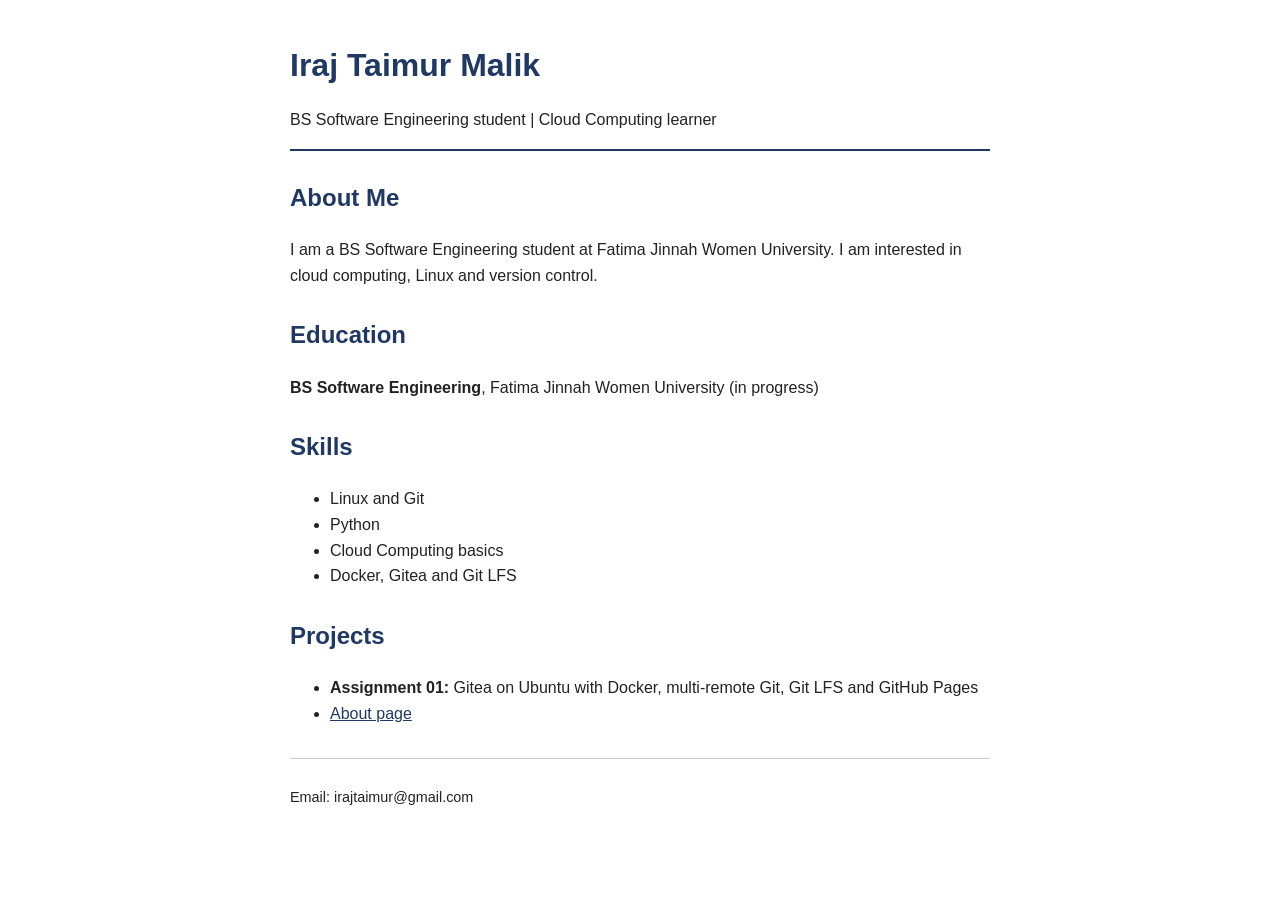
<file: index.html>
<!DOCTYPE html>
<html lang="en">
<head>
  <meta charset="UTF-8">
  <meta name="viewport" content="width=device-width, initial-scale=1">
  <title>Iraj Taimur Malik | Portfolio</title>
  <link rel="stylesheet" href="styles.css">
</head>
<body>
  <header>
    <h1>Iraj Taimur Malik</h1>
    <p>BS Software Engineering student | Cloud Computing learner</p>
  </header>

  <main>
    <section>
      <h2>About Me</h2>
      <p>I am a BS Software Engineering student at Fatima Jinnah Women University. I am interested in cloud computing, Linux and version control.</p>
    </section>

    <section>
      <h2>Education</h2>
      <p><strong>BS Software Engineering</strong>, Fatima Jinnah Women University (in progress)</p>
    </section>

    <section>
      <h2>Skills</h2>
      <ul>
        <li>Linux and Git</li>
        <li>Python</li>
        <li>Cloud Computing basics</li>
        <li>Docker, Gitea and Git LFS</li>
      </ul>
    </section>

    <section>
      <h2>Projects</h2>
      <ul>
        <li><strong>Assignment 01:</strong> Gitea on Ubuntu with Docker, multi-remote Git, Git LFS and GitHub Pages</li>
        <li><a href="about.html">About page</a></li>
      </ul>
    </section>
  </main>

  <footer>
    <p>Email: irajtaimur@gmail.com</p>
  </footer>
</body>
</html>
</file>
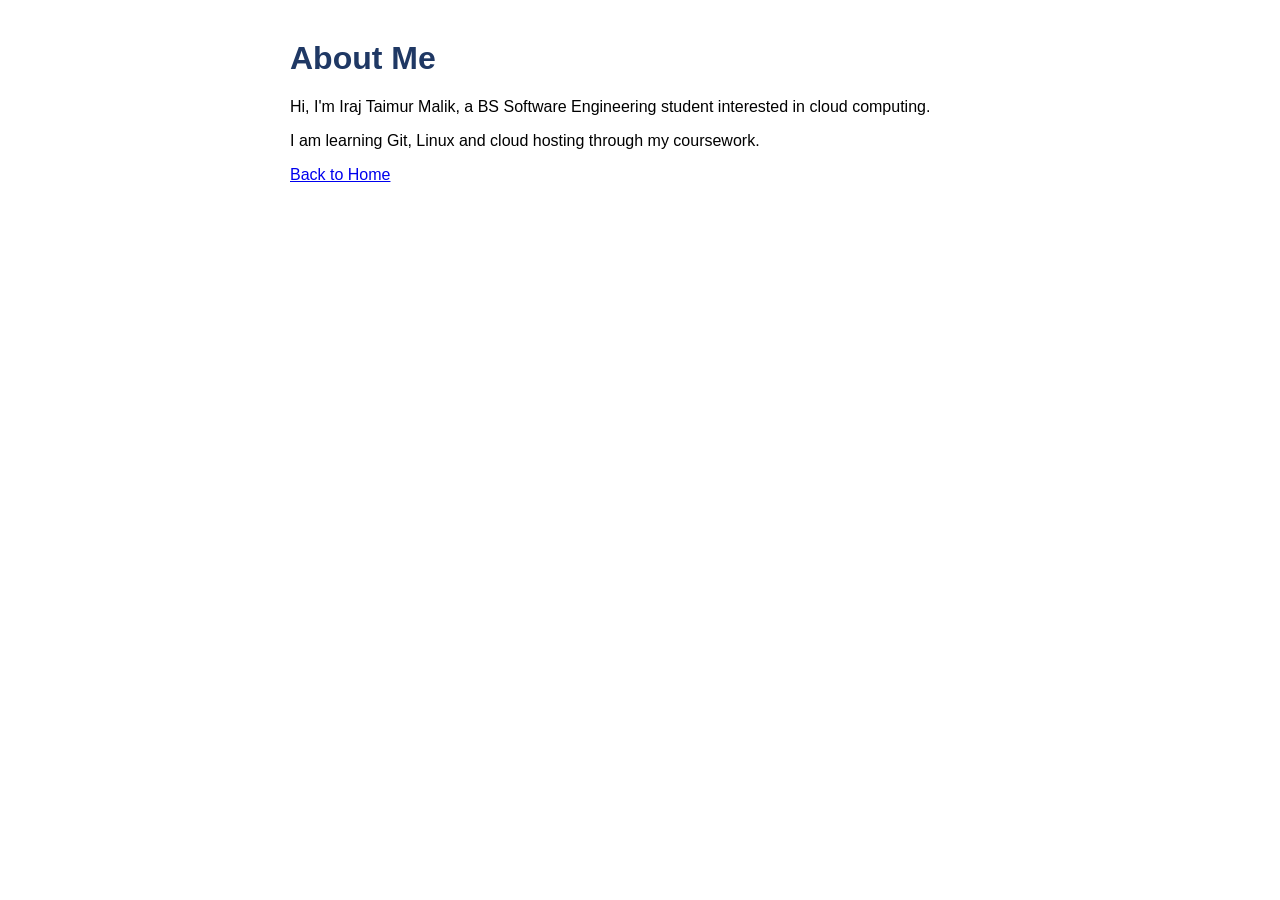
<file: about.html>
<!DOCTYPE html>
<html>
<head>
 <title>About Me</title>
 <style>
 body { font-family: Arial; max-width: 700px; margin: 40px auto; }
 h1 { color: #1F3864; }
 </style>
</head>
<body>
 <h1>About Me</h1>
 <p>Hi, I'm Iraj Taimur Malik, a BS Software Engineering student interested in cloud computing.</p>
 <p>I am learning Git, Linux and cloud hosting through my coursework.</p>
 <a href="index.html">Back to Home</a>
</body>
</html>
</file>
<file: styles.css>
body {
  font-family: Arial, sans-serif;
  max-width: 700px;
  margin: 40px auto;
  padding: 0 16px;
  line-height: 1.6;
  color: #222;
}

header {
  border-bottom: 2px solid #1F3864;
  margin-bottom: 24px;
}

h1 { color: #1F3864; margin-bottom: 4px; }
h2 { color: #1F3864; margin-top: 28px; }

section { margin-bottom: 16px; }

a { color: #1F3864; }

footer {
  margin-top: 32px;
  padding-top: 12px;
  border-top: 1px solid #ccc;
  font-size: 0.9em;
}
</file>
